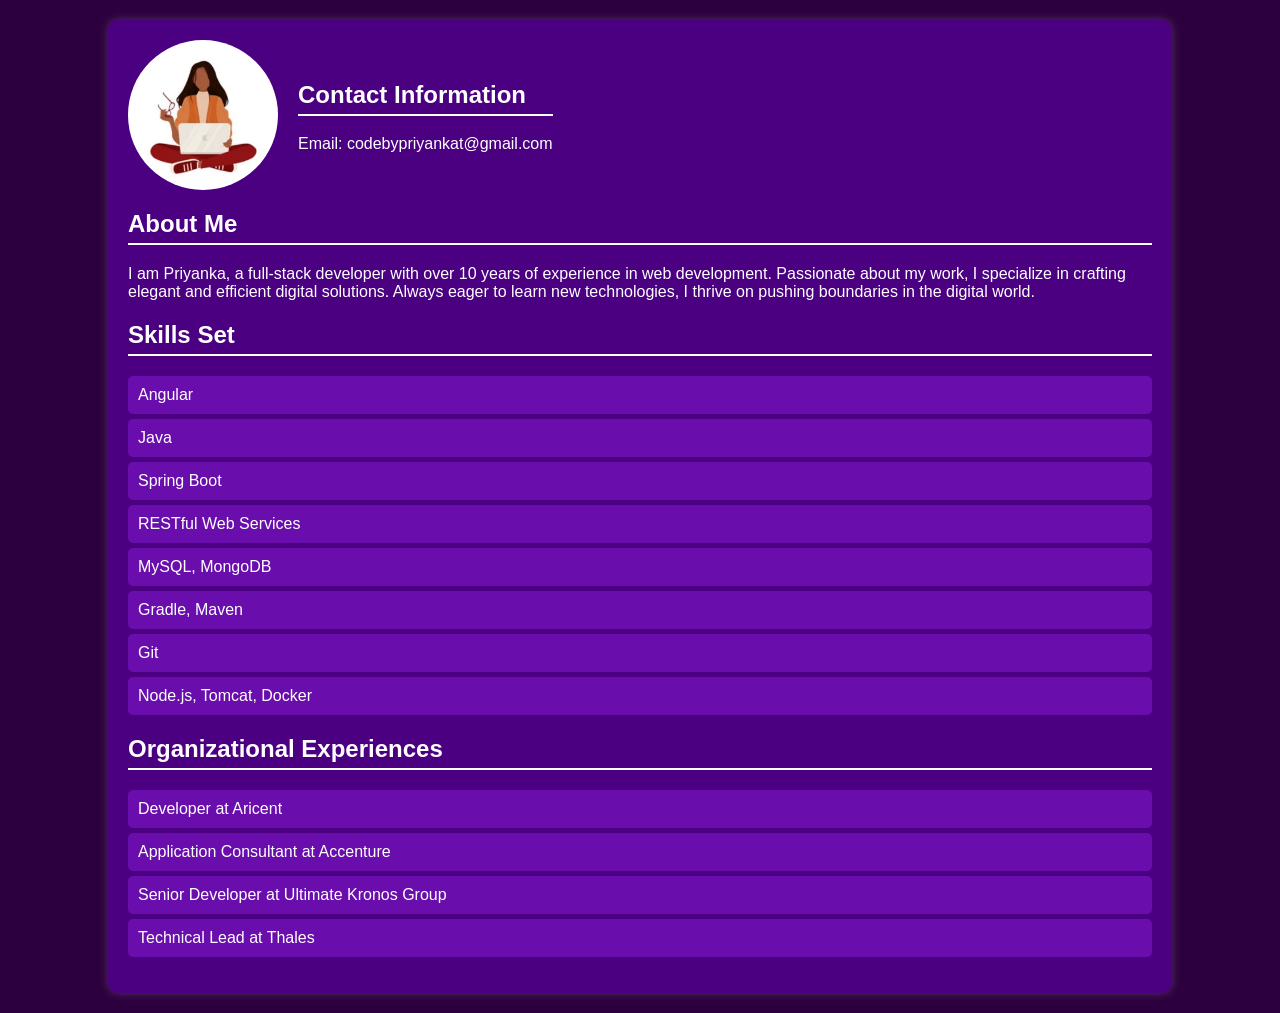
<file: index.html>
<!DOCTYPE html>
<html lang="en">
<head>
    <meta charset="UTF-8">
    <meta name="viewport" content="width=device-width, initial-scale=1.0">
    <title>Priyanka's Profile</title>
    <link rel="stylesheet" href="styles.css">
</head>
<body>
    <div class="container">
        <div class="header">
            <img src="profile.JPG" alt="Coder Picture">
            <div class="contact-info">
                <h2>Contact Information</h2>
                <p>Email: codebypriyankat@gmail.com</p>
            </div>
        </div>
        
        <div class="section">
            <h2>About Me</h2>
            <p>I am Priyanka, a full-stack developer with over 10 years of experience in web development. Passionate about my work, I specialize in crafting elegant and efficient digital solutions. Always eager to learn new technologies, I thrive on pushing boundaries in the digital world.</p>
        </div>
        
        <div class="section">
            <h2>Skills Set</h2>
            <ul>
                <li>Angular</li>
                <li>Java</li>
                <li>Spring Boot</li>
                <li>RESTful Web Services</li>
                <li>MySQL, MongoDB</li>
                <li>Gradle, Maven</li>
                <li>Git</li>
                <li>Node.js, Tomcat, Docker</li>
            </ul>
        </div>
        
        <div class="section">
            <h2>Organizational Experiences</h2>
			<ul>
                <li>Developer at Aricent</li>
                <li>Application Consultant at Accenture</li>
                <li>Senior Developer at Ultimate Kronos Group</li>
                <li>Technical Lead at Thales</li>
            </ul>
        </div>
    </div>
</body>
</html>
</file>
<file: styles.css>
body {
    font-family: Arial, sans-serif;
    background-color: #2c003e;
    color: white;
    margin: 0;
    padding: 0;
}
.container {
    width: 80%;
    margin: 20px auto;
    padding: 20px;
    background-color: #4b0082;
    border-radius: 10px;
    box-shadow: 0px 0px 10px rgba(255, 255, 255, 0.2);
}
.header {
    display: flex;
    align-items: center;
    justify-content: flex-start; /* Align items to the left */
    gap: 20px; /* Space between image and contact info */
}

.header img {
    width: 150px;
    height: 150px;
    border-radius: 50%;
    object-fit: cover;
}

.contact-info {
    text-align: left; /* Align text to the left */
}

.section {
    margin-top: 20px;
}
h2 {
    border-bottom: 2px solid white;
    padding-bottom: 5px;
}
ul {
    list-style-type: none;
    padding: 0;
}
li {
    background-color: #6a0dad;
    padding: 10px;
    margin: 5px 0;
    border-radius: 5px;
}
</file>
